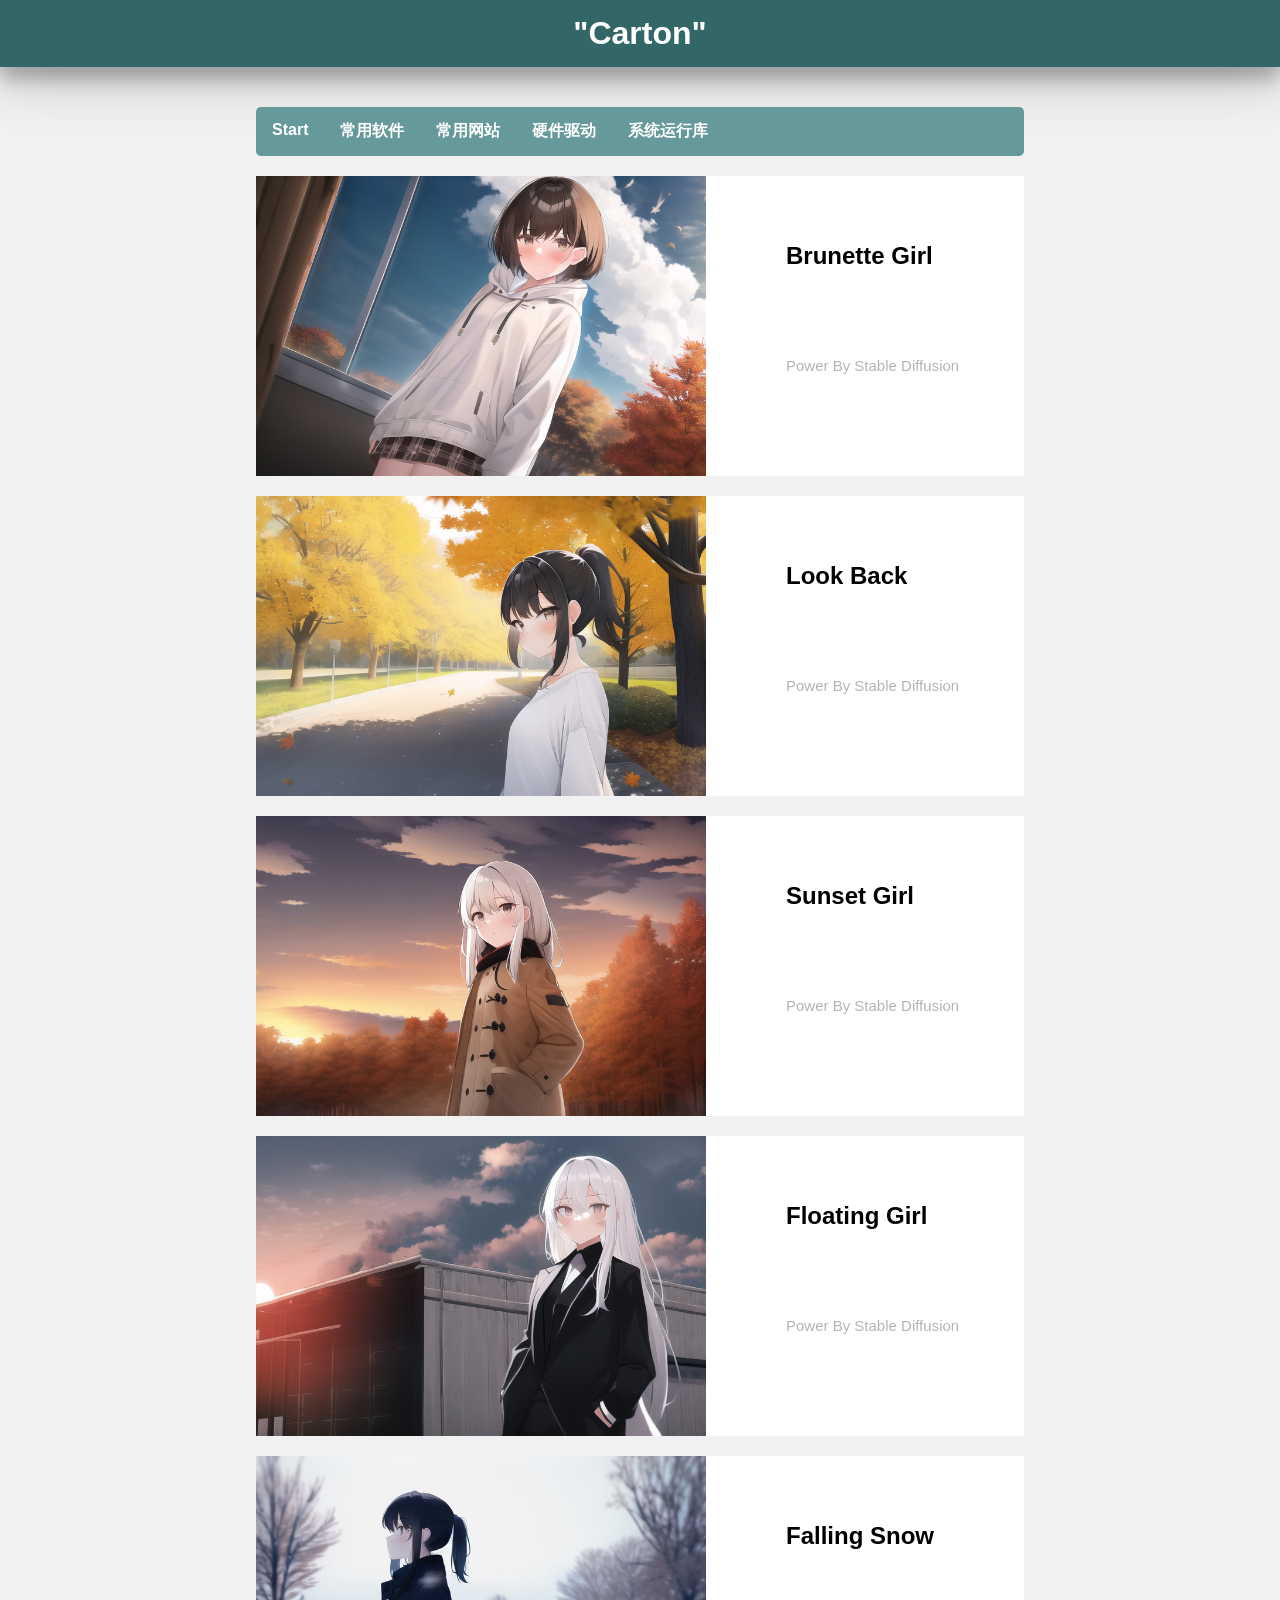
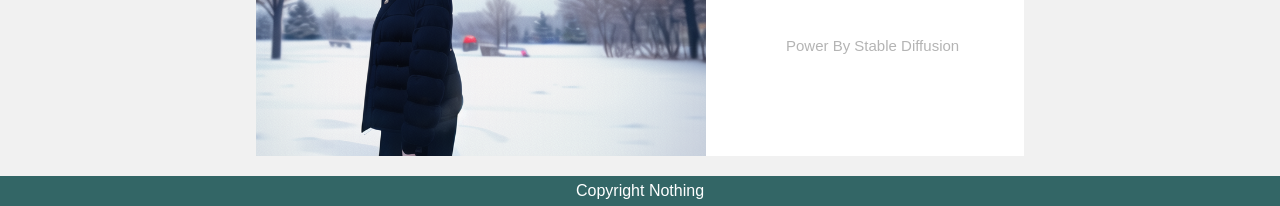
<file: index.html>
<!DOCTYPE html>
<html>
<head>
  <meta charset="utf-8">
  <meta name="viewport" content="width=device-width, initial-scale=1.0">
  <title>"Carton"</title>
  <link rel="stylesheet" type="text/css" href="css/index.css">
</head>

<body leftmargin="0" topmargin="0">

<div class="header">
<h1>"Carton"</h1>
</div>

<div class="topnav">
    <a class="active" href="https://hawkins766.github.io">Start</a>
    <a href="https://hawkins766.github.io/sharingsoftware.html">常用软件</a>
    <a href="https://hawkins766.github.io/commonly_used_website.html">常用网站</a>
    <a href="https://hawkins766.github.io/driver.html">硬件驱动</a>
    <a href="https://hawkins766.github.io/system_runtime.html">系统运行库</a>
</div>
<div class="main">
<div class="card">
<div class="picture">
<img src="picture/00125-3657841641-girl,short hair,brown hair,autumn,white eyes,trail,white shirt,white sweater,black plaid skirt,hooded jacket,sky,cloud,face,bare.png">
</div>
<div class="text">
<h2>Brunette Girl</h2>
<p>Power By Stable Diffusion</p>
</div>
</div>
<div class="card">
<div class="picture">
<img src="picture/00121-3328885487-girl,single ponytail,park,autumn,white eyes,trail.png">
</div>
<div class="text">
<h2>Look Back</h2>
<p>Power By Stable Diffusion</p>
</div>
</div>
<div class="card">
<div class="picture">
<img src="picture/00110-1424161955-girl, brown coat,white hair,white eyes,sky,cloud,sunrise,autumn,hand in pocket,big sister,cold look,maple,park,trail,face.png">
</div>
<div class="text">
<h2>Sunset Girl</h2>
<p>Power By Stable Diffusion</p>
</div>
</div>
<div class="card">
  <div class="picture">
  <img src="picture/00102-3314339551-girl,black suit,white hair,white eyes,sky,cloud,sunrise,summer,alley,hand in pocket,big sister.png">
  </div>
  <div class="text">
  <h2>Floating Girl</h2>
  <p>Power By Stable Diffusion</p>
  </div>
</div>
<div class="card">
  <div class="picture">
  <img src="picture/00119-1519470671-girl,single ponytail,snow,.png">
  </div>
  <div class="text">
  <h2>Falling Snow</h2>
  <p>Power By Stable Diffusion</p>
  </div>
</div>
</div>
<div class="footer">
Copyright Nothing
</div>

</body>
</html>
</file>
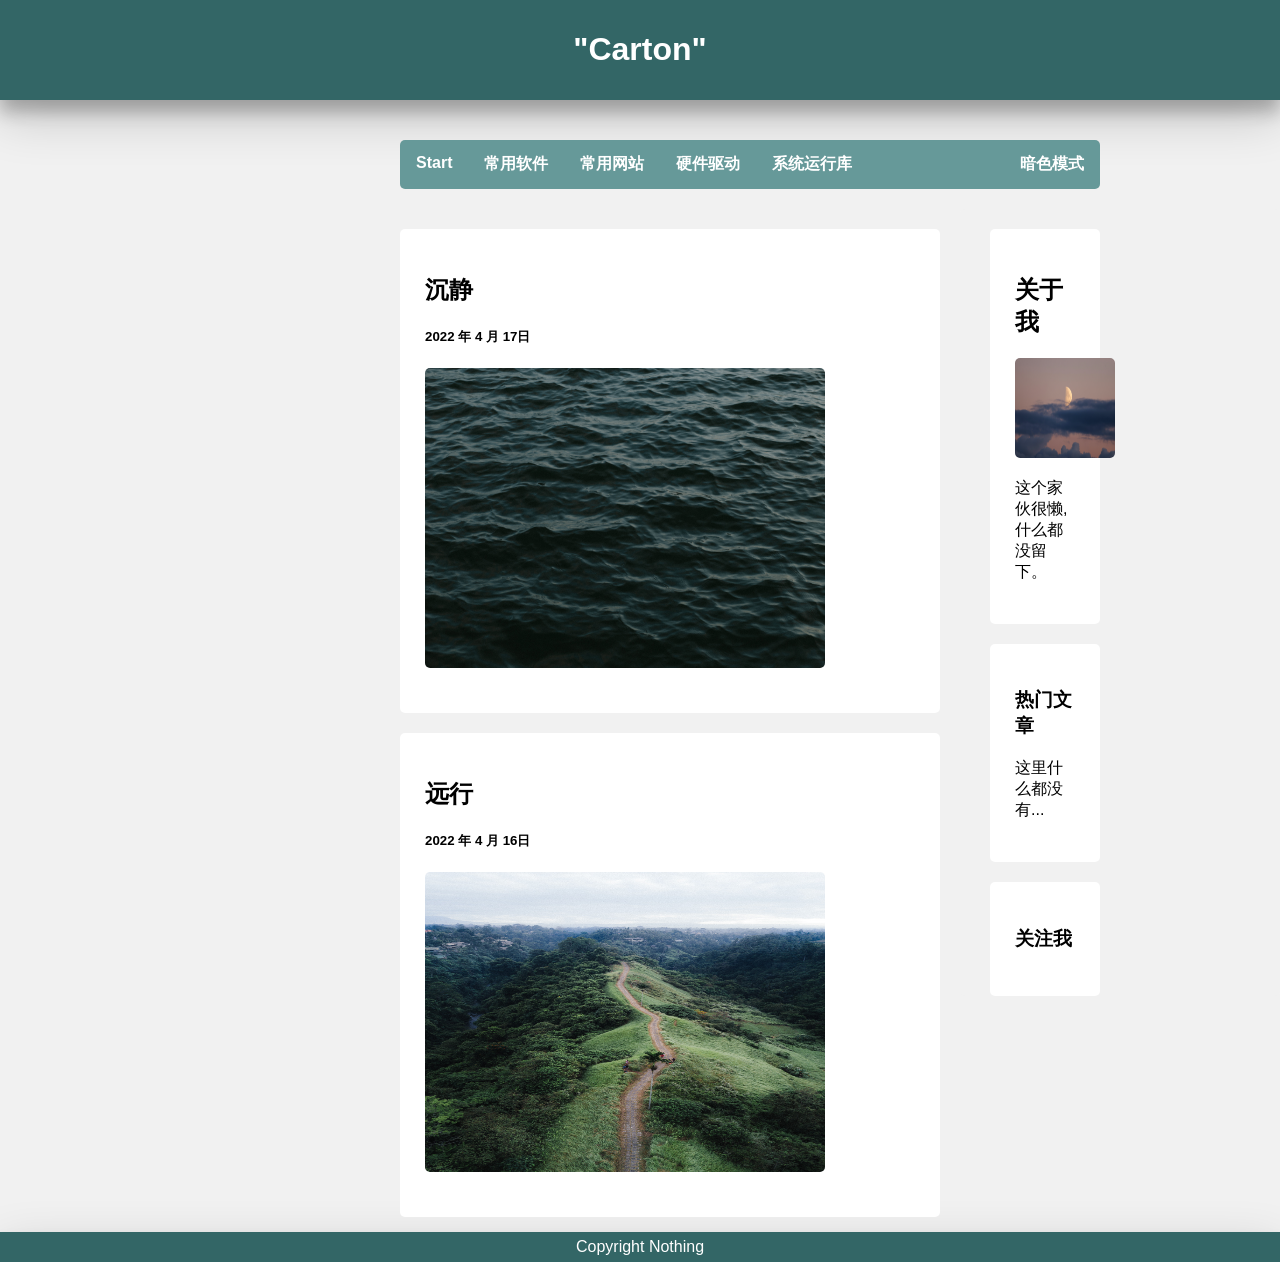
<file: Blog_index.html>
<!DOCTYPE html>
<html>
<head>
<meta charset="utf-8">
<title>"Carton"</title>
<link rel="stylesheet" type="text/css" href="css/blog_index.css">
</head>

<body leftmargin="0" topmargin="0">

<div class="header">
<h1>"Carton"</h1>
</div>

<div class="topnav">
    <a class="active" href="https://hawkins766.github.io">Start</a>
    <a href="https://hawkins766.github.io/sharingsoftware.html">常用软件</a>
    <a href="https://hawkins766.github.io/commonly_used_website.html">常用网站</a>
    <a href="https://hawkins766.github.io/driver.html">硬件驱动</a>
    <a href="https://hawkins766.github.io/system_runtime.html">系统运行库</a>
    <a style="float:right" href="https://hawkins766.github.io/index_night">暗色模式</a>
</div>
<div class="row">
    <div class="leftcolumn">
        <div class="card_0">
            <h2>沉静</h2>
            <h5>2022 年 4 月 17日</h5>
            <img class="img_0" src="picture/shui.jpg" alt="水" width="400"height="300">
            <p></p>
            <p></p>
          </div>
          <div class="card_0">
            <h2>远行</h2>
            <h5>2022 年 4 月 16日</h5>
            <img class="img_0" src="picture/justin-kauffman-a8lTjWJJgLA-unsplash.jpg" alt="山" width="400"height="300">
            <p></p>
            <p></p>
          </div>
    </div>
    <div class="rightcolumn">
      <div class="card_1">
        <h2>关于我</h2>
        <img class="img_user_small_0" src="picture/dima-solomin-mKZrEVFw654-unsplash.jpg" alt="月" width="100"height="100">
        <p>这个家伙很懒,什么都没留下。</p>
      </div>
      <div class="card_1">
        <h3>热门文章</h3>
        <p>这里什么都没有...</p>
      </div>
      <div class="card_1">
        <h3>关注我</h3>
      </div>
    </div>
  </div>
  


<div class="footer">
Copyright Nothing
</div>

</body>
</html>
</file>
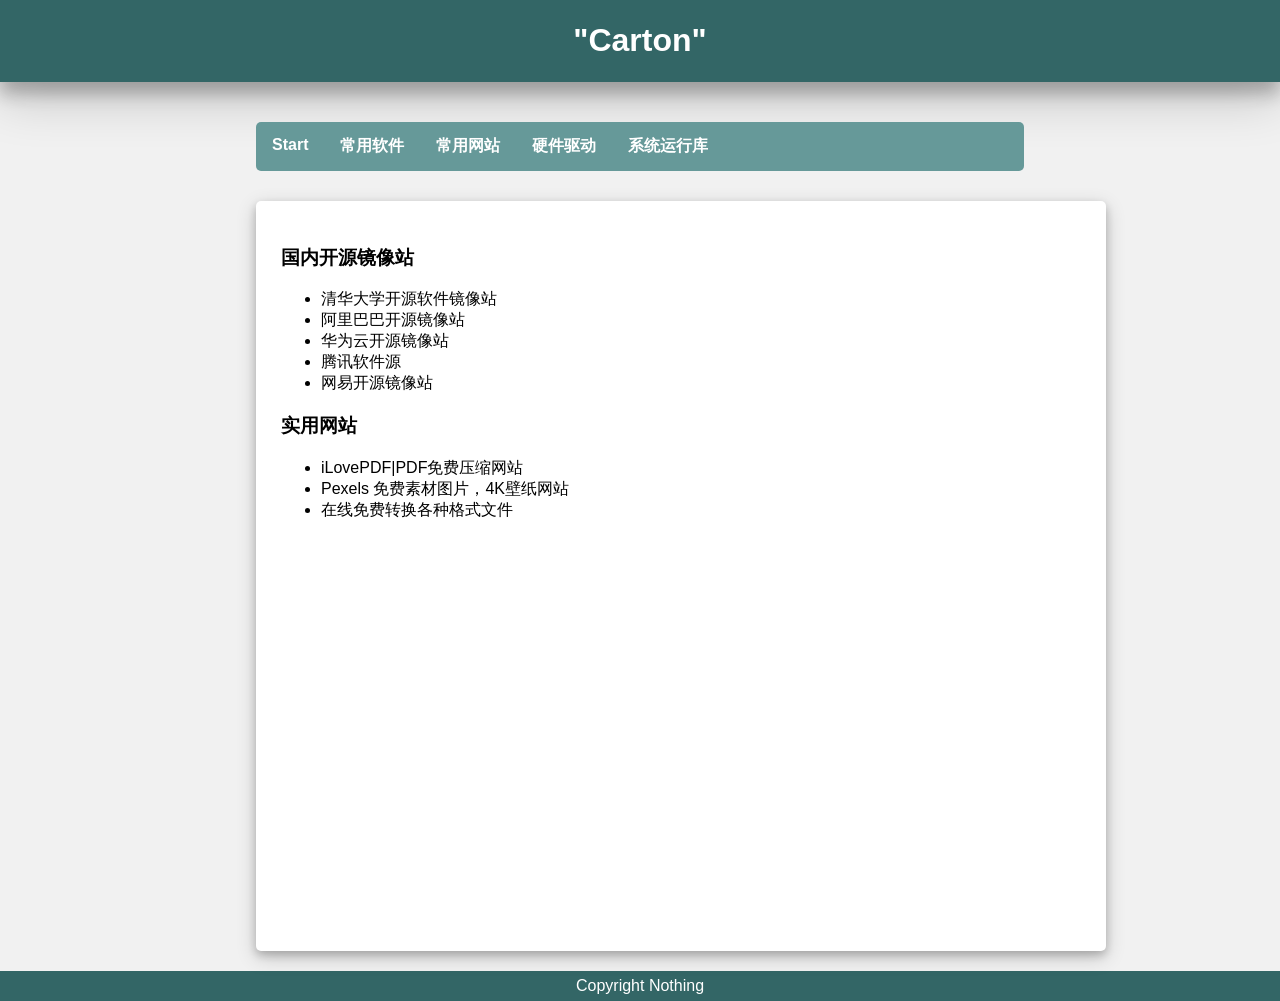
<file: commonly_used_website.html>
<!DOCTYPE html>
<html>
<head>
  <meta charset="utf-8">
  <title>常用网站</title>
  <link rel="stylesheet" type="text/css" href="css/style.css">
</head>
<body leftmargin="0" topmargin="0">
   <div class="header">
   <h1 id=>"Carton"</h1>
   </div>
   <div class="topnav">
          <a href="https://hawkins766.github.io">Start</a>
          <a href="https://hawkins766.github.io/sharingsoftware.html">常用软件</a>
          <a class="active" href="https://hawkins766.github.io/commonly_used_website.html">常用网站</a>
          <a href="https://hawkins766.github.io/driver.html">硬件驱动</a>
          <a href="https://hawkins766.github.io/system_runtime.html">系统运行库</a>
  </div>
  <div class="section">
  <h3>国内开源镜像站</h3>
  <ul>
     <li><a href="https://mirrors.tuna.tsinghua.edu.cn">清华大学开源软件镜像站</a></li>
     <li><a href="https://developer.aliyun.com/mirror/?spm=a2c6h.25603864.0.0.74092d1cVGFPGJ">阿里巴巴开源镜像站</a></li>
     <li><a href="https://mirrors.huaweicloud.com/home">华为云开源镜像站</a></li>
     <li><a href="https://mirrors.cloud.tencent.com/">腾讯软件源</a></li>
     <li><a href="http://mirrors.163.com/">网易开源镜像站</a></li>
   </ul>
   <h3>实用网站</h3>
   <ul>
      <li><a href="https://www.ilovepdf.com/zh-cn">iLovePDF|PDF免费压缩网站</a></li>
      <li><a href="https://www.pexels.com/zh-cn/">Pexels 免费素材图片，4K壁纸网站</a></li>
      <li><a href="https://products.aspose.app/pdf/zh/conversion">在线免费转换各种格式文件</a></li>
   </ul>
   </div>
   <div class="footer">
   Copyright Nothing
   </div>
</body>
</html>
</file>
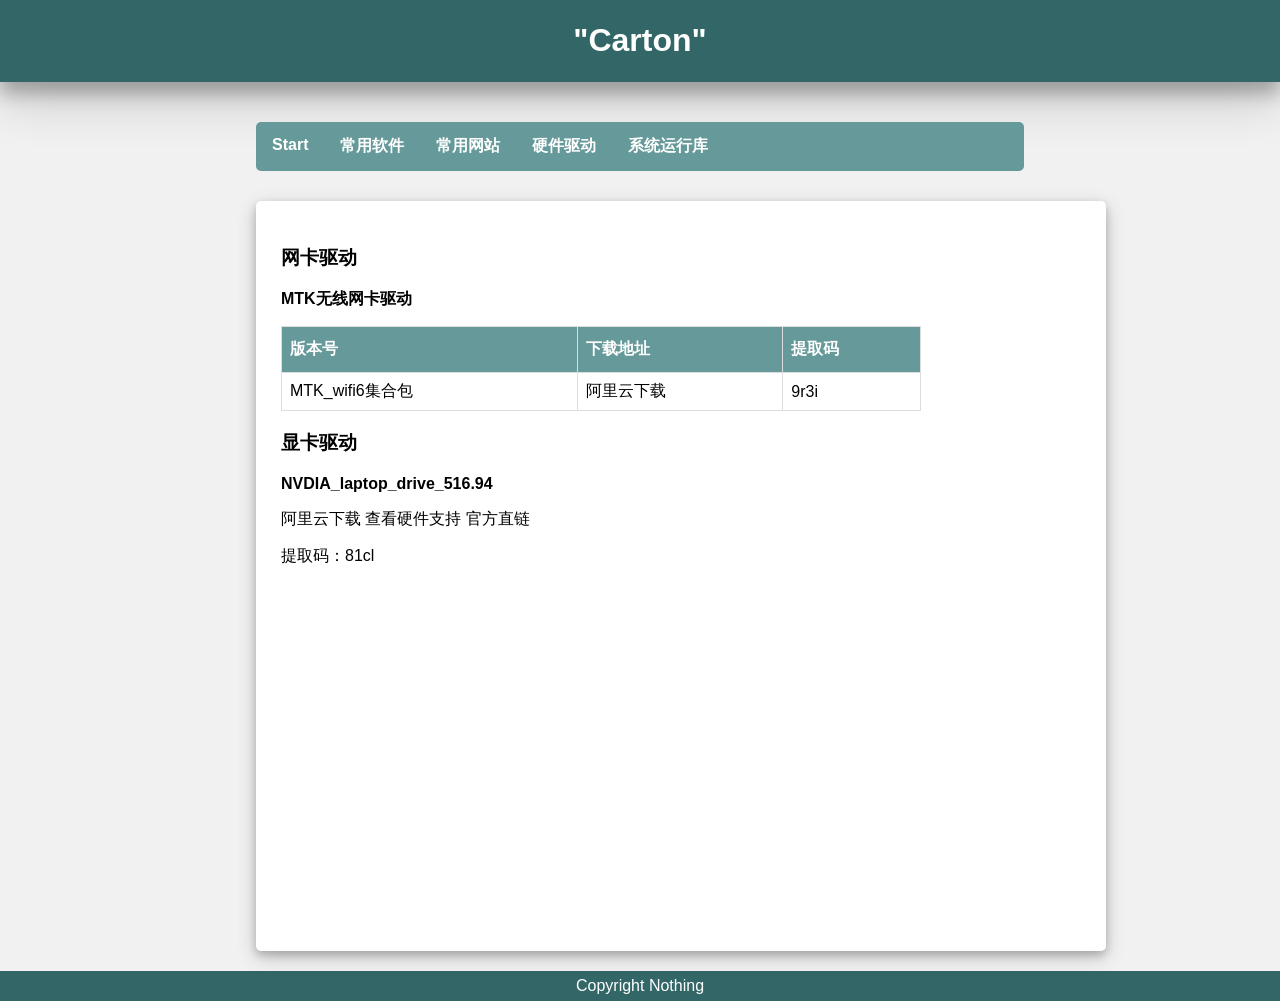
<file: driver.html>
<!DOCTYPE html>
<html>
<head>
  <meta charset="utf-8">
  <title>硬件驱动</title>
  <link rel="stylesheet" type="text/css" href="css/style.css">
</head>
<body leftmargin="0" topmargin="0">
<div class="header">
<h1 id=>"Carton"</h1>
</div>
<div class="topnav">
        <a href="https://hawkins766.github.io">Start</a>
        <a  href="https://hawkins766.github.io/sharingsoftware.html">常用软件</a>
        <a href="https://hawkins766.github.io/commonly_used_website.html">常用网站</a>
        <a class="active" href="https://hawkins766.github.io/driver.html">硬件驱动</a>
        <a href="https://hawkins766.github.io/system_runtime.html">系统运行库</a>
</div>
<div class="section">
<h3>网卡驱动</h3>
    <p>
        <b>MTK无线网卡驱动</b>
    </p>
    <table border="1" id="table_0">
        <tr>
            <th>版本号</th>
            <th>下载地址</th>
            <th>提取码</th>
        </tr>
        <tr>
            <td> MTK_wifi6集合包 </td>
            <td><a href= "https://www.aliyundrive.com/s/3mUnBUaBgta"> 阿里云下载 </a></td>
            <td> 9r3i </td>
       </tr>
    </table>
<h3>显卡驱动</h3>
    <p>
        <b>NVDIA_laptop_drive_516.94</b>
    </p>
    <a href="https://www.aliyundrive.com/s/MsuEAohKF2d">阿里云下载</a>
    <a href="https://hawkins766.github.io/file/nv_laptop_details.html">查看硬件支持</a>
    <a href="https://cn.download.nvidia.com/Windows/516.94/516.94-notebook-win10-win11-64bit-international-dch-whql.exe">官方直链 </a>
    <p>提取码：81cl</p>
</div>
<div class="footer">
Copyright Nothing
</div>
</body>
</html>
</file>
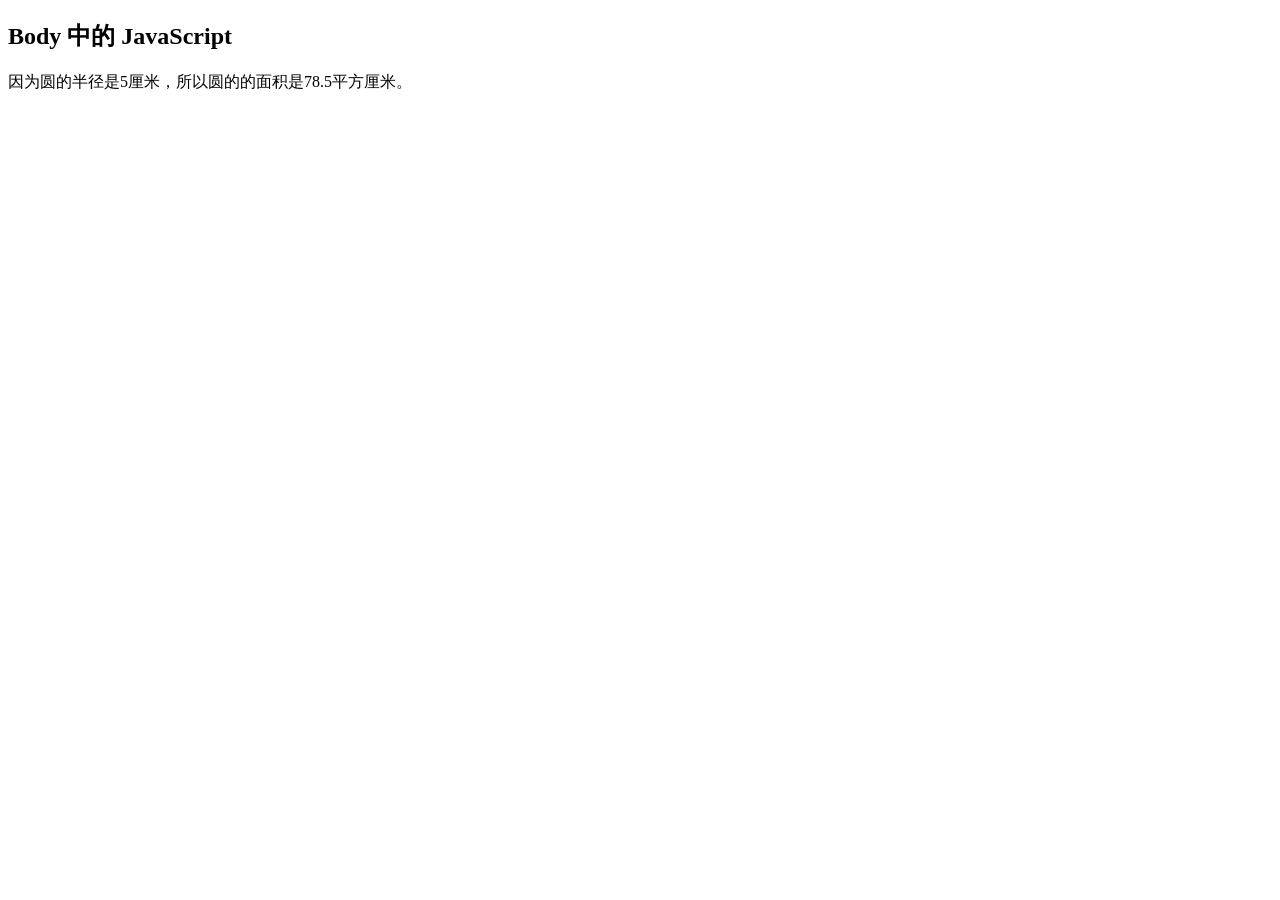
<file: jsTest.html>
<!DOCTYPE html>
<html>
<body>

<h2>Body 中的 JavaScript</h2>

<p id="demo0"></p>
<script>
var Pi = 3.14;
var radius = 5;
var diameter = radius + radius;
var area = Pi * ((diameter/2) ** 2);
document.getElementById("demo0").innerHTML =
"因为圆的半径是" + radius + "厘米，"+
"所以圆的的面积是" + area + "平方厘米。";  

</script>

</body>
</html>
</file>
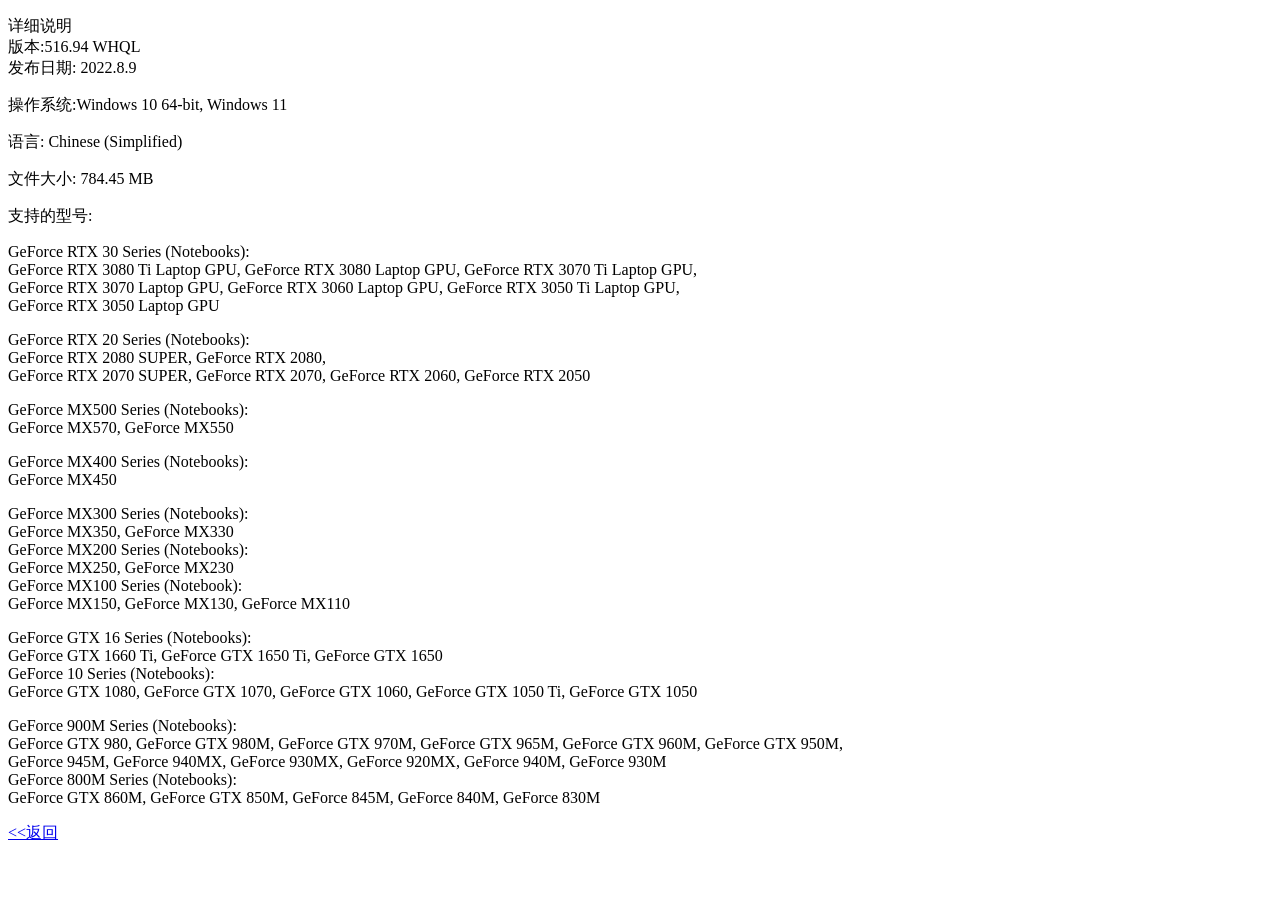
<file: nv_laptop_details.html>
<!DOCTYPE html>
<html>
    <head>
        <meta charset="utf-8">
        <title>nv_laptop_details</title>
    </head>
<body>
<p>详细说明<br>版本:516.94 WHQL<br>发布日期:	2022.8.9</p>
<p>操作系统:Windows 10 64-bit, Windows 11</p>
<p>语言:	Chinese (Simplified)</p>
<p>文件大小:	784.45 MB</p>
<p>支持的型号:</p>
<p>GeForce RTX 30 Series (Notebooks):<br>GeForce RTX 3080 Ti Laptop GPU, GeForce RTX 3080 Laptop GPU, GeForce RTX 3070 Ti Laptop GPU,<br> GeForce RTX 3070 Laptop GPU, GeForce RTX 3060 Laptop GPU, GeForce RTX 3050 Ti Laptop GPU,<br> GeForce RTX 3050 Laptop GPU
</p>
<p>GeForce RTX 20 Series (Notebooks):<br>GeForce RTX 2080 SUPER, GeForce RTX 2080, <br>GeForce RTX 2070 SUPER, GeForce RTX 2070, GeForce RTX 2060, GeForce RTX 2050
</p>
<p>GeForce MX500 Series (Notebooks):<br>
GeForce MX570, GeForce MX550<br>
</p>
<p>GeForce MX400 Series (Notebooks):<br>
GeForce MX450<br>
</p>
<p>GeForce MX300 Series (Notebooks):<br>
GeForce MX350, GeForce MX330<br>
GeForce MX200 Series (Notebooks):<br>
GeForce MX250, GeForce MX230<br>
GeForce MX100 Series (Notebook):<br>
GeForce MX150, GeForce MX130, GeForce MX110<br>
</p>
<p>GeForce GTX 16 Series (Notebooks):<br>
GeForce GTX 1660 Ti, GeForce GTX 1650 Ti, GeForce GTX 1650<br>
GeForce 10 Series (Notebooks):<br>
GeForce GTX 1080, GeForce GTX 1070, GeForce GTX 1060, GeForce GTX 1050 Ti, GeForce GTX 1050<br>
</p>
<p>GeForce 900M Series (Notebooks):<br>
GeForce GTX 980, GeForce GTX 980M, GeForce GTX 970M, GeForce GTX 965M, GeForce GTX 960M, GeForce GTX 950M, <br>GeForce 945M, GeForce 940MX, GeForce 930MX, GeForce 920MX, GeForce 940M, GeForce 930M<br>
GeForce 800M Series (Notebooks):<br>
GeForce GTX 860M, GeForce GTX 850M, GeForce 845M, GeForce 840M, GeForce 830M<br>
</p>
    <a href=https://hawkins766.github.io/sharingsoftware.html><<返回</a>
</body>
</html>
</file>
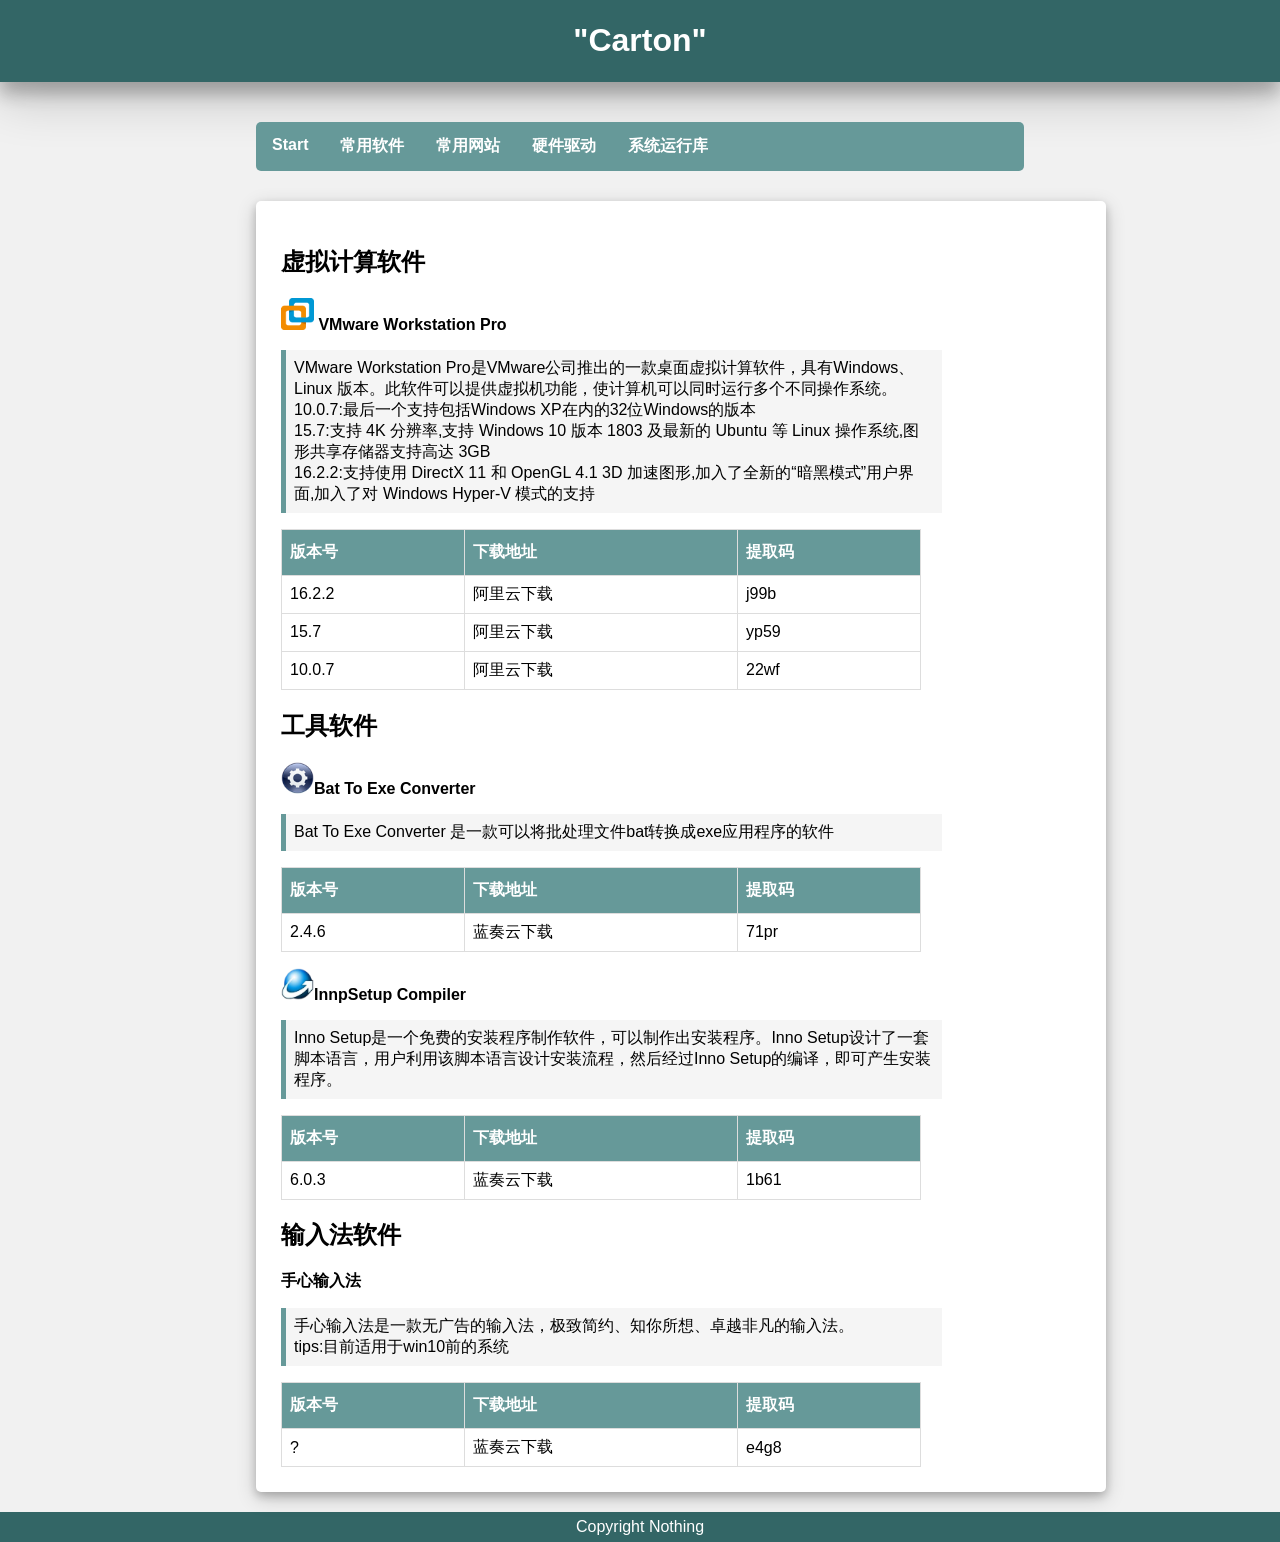
<file: sharingsoftware.html>
<!DOCTYPE html>
<html>
<head>
<meta charset="utf-8">
<title>常用软件</title>
<link rel="stylesheet" type="text/css" href="css/style.css">
</head>
<body leftmargin="0" topmargin="0">
    <div class="header">
    <h1 id=>"Carton"</h1>
    </div>
    <div class="topnav">
        <a class="active" href="https://hawkins766.github.io">Start</a>
        <a href="https://hawkins766.github.io/sharingsoftware.html">常用软件</a>
        <a href="https://hawkins766.github.io/commonly_used_website.html">常用网站</a>
        <a href="https://hawkins766.github.io/driver.html">硬件驱动</a>
        <a href="https://hawkins766.github.io/system_runtime.html">系统运行库</a>
    </div>
    <div class="section">
    <h2>虚拟计算软件</h2>
    <b>
        <p id="vmware"><img src="picture/Vmware_workstation_16_icon.svg.png" alt="VMware图标" width="33" height="32"> VMware Workstation Pro</p>
    </b>
    <p id="introduction_0">VMware Workstation Pro是VMware公司推出的一款桌面虚拟计算软件，具有Windows、Linux 版本。此软件可以提供虚拟机功能，使计算机可以同时运行多个不同操作系统。
        <br>10.0.7:最后一个支持包括Windows XP在内的32位Windows的版本<br>
            15.7:支持 4K 分辨率,支持 Windows 10 版本 1803 及最新的 Ubuntu 等 Linux 操作系统,图形共享存储器支持高达 3GB<br>
            16.2.2:支持使用 DirectX 11 和 OpenGL 4.1 3D 加速图形,加入了全新的“暗黑模式”用户界面,加入了对 Windows Hyper-V 模式的支持
    </p>
    <table border="1" id="table_0">
        <tr>
            <th>版本号</th>
            <th>下载地址</th>
            <th>提取码</th>
       </tr>
       <tr>
           <td> 16.2.2 </td>
           <td><a href= "https://www.aliyundrive.com/s/hTdLkH7GqkZ"> 阿里云下载 </a></td>
           <td> j99b </td>
       </tr>
       <tr>
           <td> 15.7 </td>
           <td><a href= "https://www.aliyundrive.com/s/ioSo1oRMHKn"> 阿里云下载 </a></td>
           <td> yp59 </td>
       </tr>
       <tr>
           <td> 10.0.7 </td>
           <td><a href= "https://www.aliyundrive.com/s/s1rSvyX8mRB"> 阿里云下载 </a></td>
           <td> 22wf </td>
       </tr>
    </table>
    <h2>工具软件</h2>
    <b>
        <p id="bat"><img src="picture/Bat_To_Exe_Converter_48x48.png" alt="图标" width="33" height="32">Bat To Exe Converter</p>
    </b>
    <p id="introduction_0">Bat To Exe Converter 是一款可以将批处理文件bat转换成exe应用程序的软件</p>
    <table border="1" id="table_0">
        <tr>
            <th>版本号</th>
            <th>下载地址</th>
            <th>提取码</th>
       </tr>
       <tr>
            <td>2.4.6</td>
            <td><a href="https://wwc.lanzoum.com/ihql20aijfra">蓝奏云下载</a></td>
            <td>71pr</td>
       </tr>
    </table>
    <b>
        <p id="innp"><img src="picture/innpsetup.png" alt="图标" width="33" height="32">InnpSetup Compiler</p>
    </b>
    <p id="introduction_0">Inno Setup是一个免费的安装程序制作软件，可以制作出安装程序。Inno Setup设计了一套脚本语言，用户利用该脚本语言设计安装流程，然后经过Inno Setup的编译，即可产生安装程序。</p>
    <table border="1" id="table_0">
        <tr>
            <th>版本号</th>
            <th>下载地址</th>
            <th>提取码</th>
       </tr>
       <tr>
            <td>6.0.3</td>
            <td><a href="https://wwc.lanzoum.com/ikwTl0aijg2b">蓝奏云下载</a></td>
            <td>1b61</td>
       </tr>
    </table>
    <h2>输入法软件</h2>
    <b>手心输入法</b>
    <p id="introduction_0">手心输入法是一款无广告的输入法，极致简约、知你所想、卓越非凡的输入法。<br>tips:目前适用于win10前的系统</p>
        <table border="1" id="table_0">
            <tr>
                <th>版本号</th>
                <th>下载地址</th>
                <th>提取码</th>
            </tr>
            <tr>
                <td>?</td>
                <td><a href="https://wwc.lanzoum.com/iMgFV0aik9dg">蓝奏云下载</a></td>
                <td>e4g8</td>
            </tr>
        </table>
    </div>
    <div class="footer">
    Copyright Nothing
    </div>
</body>
</html>
</file>
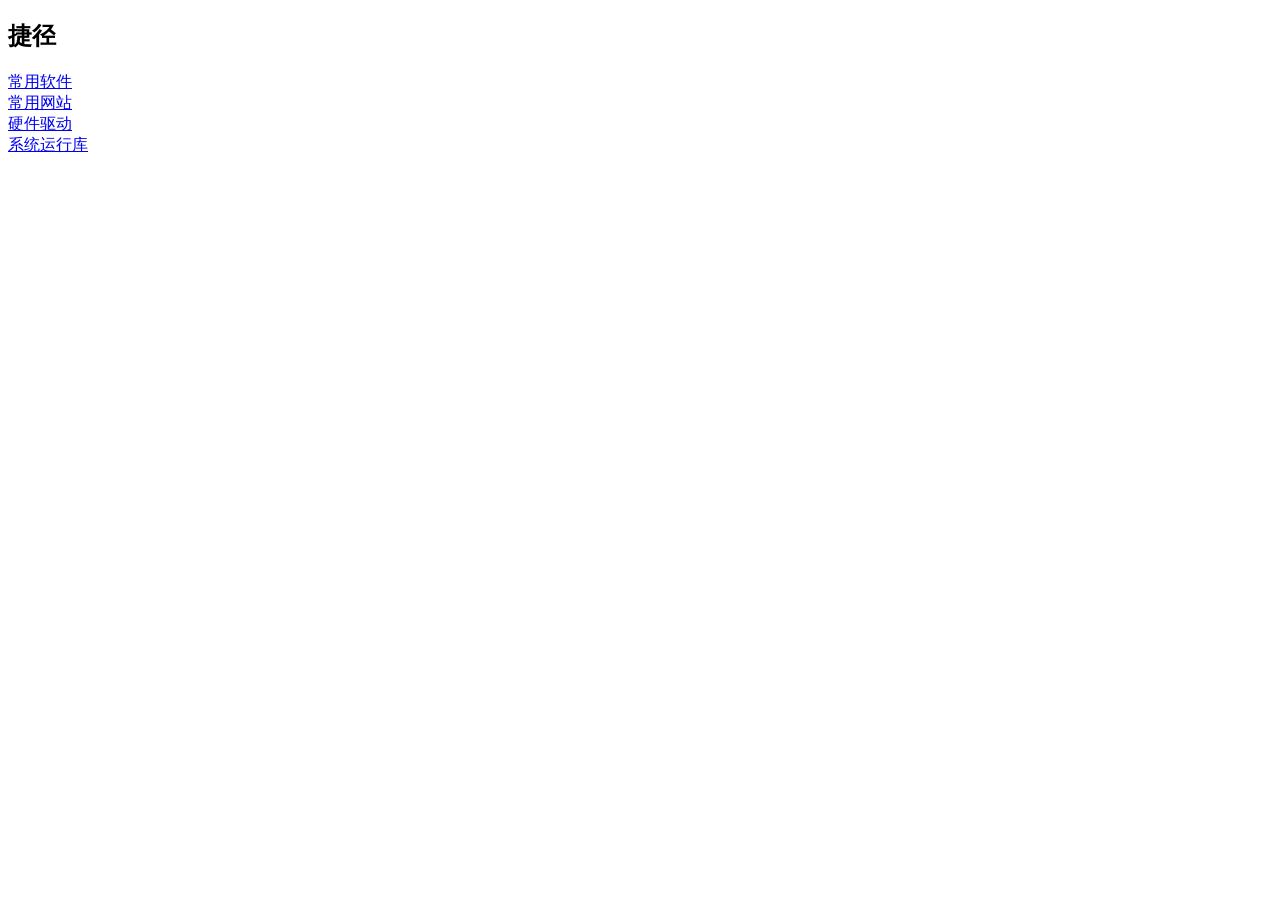
<file: speed.html>
<!DOCTYPE html>
<html>
<head>
    <meta charset="utf-8">
    <title>捷径</title>
</head>
<body>
    <h2>捷径</h2>
    <a href="https://hawkins766.github.io/sharingsoftware.html">常用软件</a><br>
    <a href="https://hawkins766.github.io/commonly_used_website.html">常用网站</a><br>
    <a href="https://hawkins766.github.io/driver.html">硬件驱动</a><br>
    <a href="https://hawkins766.github.io/system_runtime.html">系统运行库</a><br>
</body>
</html>
</file>
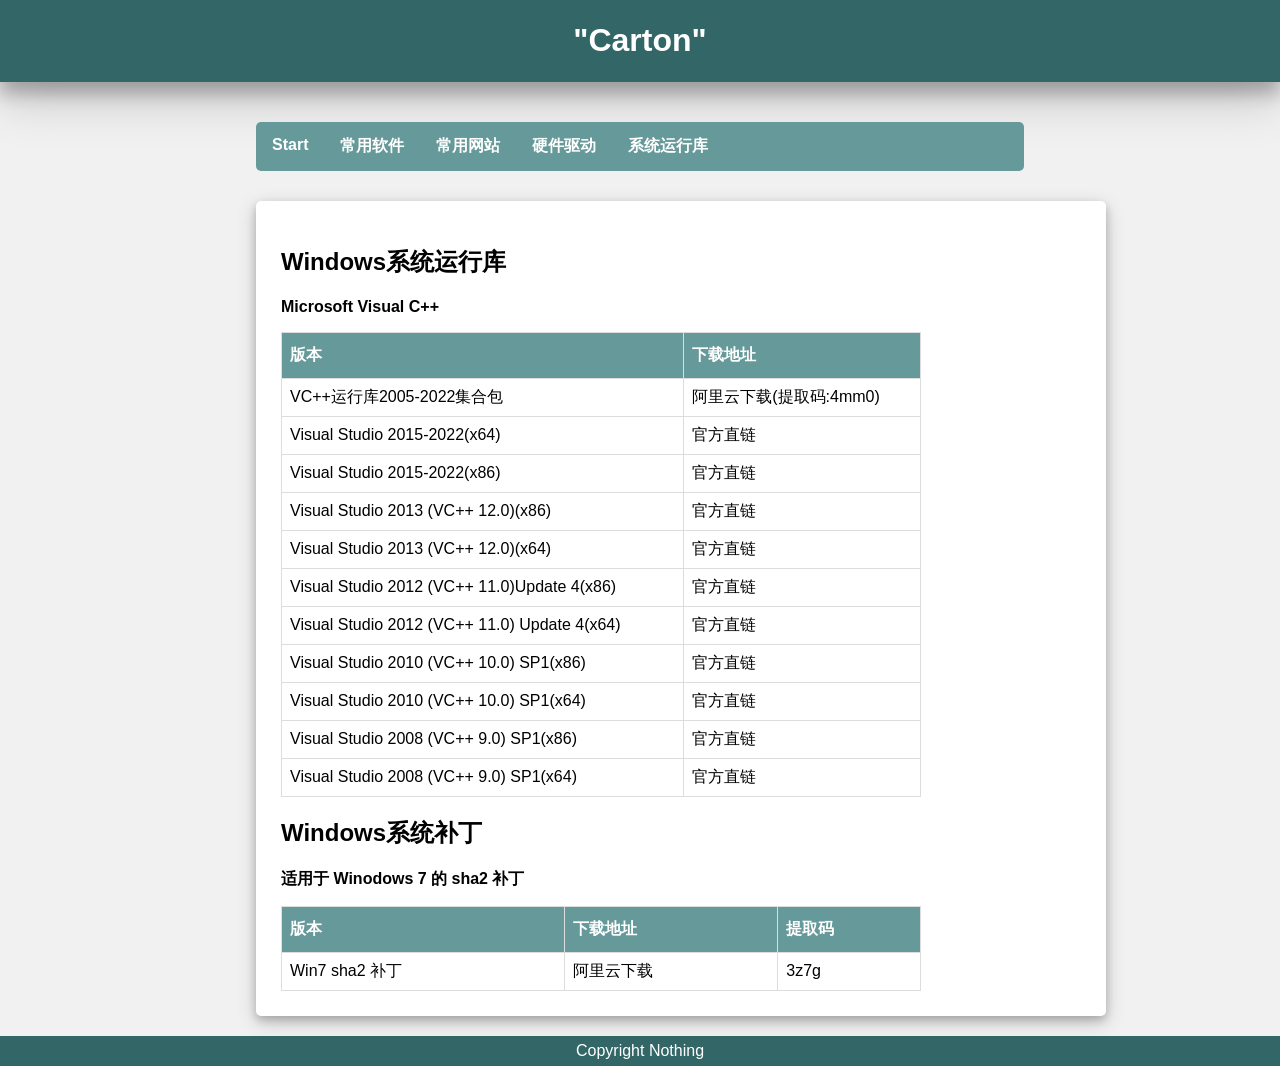
<file: system_runtime.html>
<!DOCTYPE html>
<html>
<head>
  <meta charset="utf-8">
  <title>系统运行库</title>
  <link rel="stylesheet" type="text/css" href="css/style.css">
</head>
<body leftmargin="0" topmargin="0">
    <div class="header">
    <h1 id=>"Carton"</h1>
    </div>
    <div class="topnav">
        <a href="https://hawkins766.github.io">Start</a>
        <a href="https://hawkins766.github.io/sharingsoftware.html">常用软件</a>
        <a href="https://hawkins766.github.io/commonly_used_website.html">常用网站</a>
        <a href="https://hawkins766.github.io/driver.html">硬件驱动</a>
        <a class="active" href="https://hawkins766.github.io/system_runtime.html">系统运行库</a>
    </div>
    <div class="section">
    <h2>Windows系统运行库</h2>
    <p>
       <b>Microsoft Visual C++</b>
    </p>
    <table border="1" id="table_0">
        <tr>
            <th>版本</th>
            <th>下载地址</th>
        </tr>
        <tr>
            <td>VC++运行库2005-2022集合包</td>
            <td><a href= "https://www.aliyundrive.com/s/HtxygAQqooa"> 阿里云下载(提取码:4mm0) </a></td>
        </tr>
        <tr>
            <td>Visual Studio 2015-2022(x64)</td>
            <td><a href= "https://aka.ms/vs/17/release/vc_redist.x64.exe"> 官方直链 </a></td>
        </tr>
        <tr>
            <td>Visual Studio 2015-2022(x86)</td>
            <td><a href="https://aka.ms/vs/17/release/vc_redist.x86.exe"> 官方直链 </a></td>
        </tr>
        <tr>
            <td>Visual Studio 2013 (VC++ 12.0)(x86)</td>
            <td><a href="https://aka.ms/highdpimfc2013x86enu"> 官方直链 </a></td>
        </tr>
        <tr>
            <td>Visual Studio 2013 (VC++ 12.0)(x64)</td>
            <td><a href="https://aka.ms/highdpimfc2013x64enu"> 官方直链 </a></td>
        </tr>
        <tr>
            <td>Visual Studio 2012 (VC++ 11.0)Update 4(x86)</td>
            <td><a href="https://download.microsoft.com/download/1/6/B/16B06F60-3B20-4FF2-B699-5E9B7962F9AE/VSU_4/vcredist_x86.exe"> 官方直链 </a></td>
        </tr>
        <tr>
            <td>Visual Studio 2012 (VC++ 11.0) Update 4(x64)</td>
            <td><a href="https://download.microsoft.com/download/1/6/B/16B06F60-3B20-4FF2-B699-5E9B7962F9AE/VSU_4/vcredist_x64.exe"> 官方直链 </a></td>
        </tr>
        <tr>
            <td>Visual Studio 2010 (VC++ 10.0) SP1(x86)</td>
            <td><a href="https://download.microsoft.com/download/1/6/5/165255E7-1014-4D0A-B094-B6A430A6BFFC/vcredist_x86.exe"> 官方直链 </a></td>
        </tr>
        <tr>
            <td>Visual Studio 2010 (VC++ 10.0) SP1(x64)</td>
            <td><a href="https://download.microsoft.com/download/1/6/5/165255E7-1014-4D0A-B094-B6A430A6BFFC/vcredist_x64.exe"> 官方直链 </a></td>
        </tr>
        <tr>
            <td>Visual Studio 2008 (VC++ 9.0) SP1(x86)</td>
            <td><a href="https://download.microsoft.com/download/5/D/8/5D8C65CB-C849-4025-8E95-C3966CAFD8AE/vcredist_x86.exe"> 官方直链 </a></td>
        </tr>
        <tr>
            <td>Visual Studio 2008 (VC++ 9.0) SP1(x64)</td>
            <td><a href="https://download.microsoft.com/download/5/D/8/5D8C65CB-C849-4025-8E95-C3966CAFD8AE/vcredist_x64.exe"> 官方直链 </a></td>
        </tr>
    </table>
    <h2>Windows系统补丁</h2>
    <p><b>适用于 Winodows 7 的 sha2 补丁</b></p>
    <table border="1" id="table_0">
        <tr>
            <th>版本</th>
            <th>下载地址</th>
            <th>提取码</th>
        </tr>
        <tr>
            <td>Win7 sha2 补丁</td>
            <td><a href="https://www.aliyundrive.com/s/88ZLrQvqyu2">阿里云下载</a></td>
            <td>3z7g</td>
        </tr>
    </table>
    </div>
    <div class="footer">
    Copyright Nothing
    </div>
</body>
</html>
</file>
<file: css/index.css>
* {
    box-sizing: border-box;
    margin: 0;
    padding: 0;
  }
  :root {
    --body-color:#333;
    --body-bg-color:#f1f1f1;
    --header-color:white;
    --header-bg-color:#336666;
    --topnav-a-color:#ffffff;
    --topnav-hover-bg-color:#336666;
    --topnav-hover-color:rgb(255, 255, 255);
    --topnav-bg-color:#669999;
    --card-bg-color:#fff;
    --card-text-bg-color:rgb(255, 255, 255);
    --card-text-h2-color:rgba(0, 0, 0, 0.997);
    --card-text-p-color:rgb(180, 180, 180);
    --footer-bg-color:#336666;
    --footer-color:white;
    --img-filter:brightness(100%);
  }
  @media (prefers-color-scheme: dark) {
    :root {
      --body-color:#ccc;
      --body-bg-color:#161513;
      --header-color:rgb(249, 249, 249);
      --header-bg-color:#232122;
      --topnav-a-color:rgb(192, 192, 192);
      --topnav-hover-bg-color:#555555;
      --topnav-hover-color:rgb(192, 192, 192);
      --topnav-bg-color:#232122;
      --card-text-bg-color:#232122;
      --card-text-h2-color:rgba(238, 238, 238, 0.997);
      --card-text-p-color:rgb(180, 180, 180);
      --footer-bg-color:#232122;
      --footer-color:white;
      --img-filter:brightness(75%);
    }
  }
  body {
    font-family: Arial;
    padding: 0px;
    color: var(--body-color);
    background-color: var(--body-bg-color);
  }
  /* 头部标题 */
  .header {
      background-color: var(--header-bg-color);  /*背景色*/
      color: var(--header-color);     /*文字颜色*/
      text-align:center;   /*文字居中*/
      padding:15px;  /*内边距*/
      border:0px solid #f1f1f1;  /*边框*/
      border-radius: 0px;  /*圆角边框*/
      font-family: "Microsoft YaHei", "Arial Narrow", sans-serif; /*字体*/
      box-shadow: 0 12px 16px 0 rgba(0,0,0,0.24), 0 17px 50px 0 rgba(0,0,0,0.19);
      
  }
  
  /* 导航条 */
  .topnav {
    overflow: hidden;
    background-color: var(--topnav-bg-color);
    border-radius: 5px;
    border:0px solid #f1f1f1; /*边框*/
    margin-top:40px; /*外边距*/
    transition: 3s;
    margin-left:20%; /*左边距*/
    margin-right:20%; /*右边距*/
    margin-bottom:20px; /*下边距*/
    top: 0;
  }
   
  /* 导航条链接 */
  .topnav a {
    float: left;
    display: block;
    color: var(--topnav-a-color);
    text-align: center;
    padding: 14px 16px;
    text-decoration: none;
    border-radius: 0px;
    font-weight:bold; /*加粗字体*/
    font-family: "Microsoft YaHei", "Arial Narrow", sans-serif; /*字体*/
    transition-duration: 0.4s;
  }
  /* 链接颜色修改 */
  .topnav a:hover {
    background-color: var(--topnav-hover-bg-color);
    color: var(--topnav-hover-color);
  }
  
  /*页尾*/
  .footer {
      background-color: var(--footer-bg-color);  /*背景色*/
      color: var(--footer-color);    /*文字颜色*/
      clear:both;
      text-align:center;   /*文字居中*/
      padding:6px;  /*内边距*/
      border:0px solid #f1f1f1; /*边框*/
      margin-top:15px; /*外边距*/
      border-radius: 0px;  /*圆角边框*/
      font-family: "Microsoft YaHei", "Arial Narrow", sans-serif; /*字体*/
      font-weight:lighter; /*细字体*/
  }
  
  .card{
    position: relative;
    width: auto;
    height: 300px;
    border-radius: 0px;
    background-color: var(--card-bg-color);
    overflow: hidden;
    cursor: pointer;
    transition: all 0.4s;
    margin-bottom:20px; /*下边距*/
  }

  .picture{
    position: absolute;
    top: 0;
    left: 0;
    width: auto;
    height: 600px;
    overflow: hidden;
    filter: var(--img-filter);
  }
  .picture img{
    width: 450px;
    height: 300px;
    transition: all 0.4s;
  }
  .card:hover .picture img{
    transform: scale(1.2);
  }
  .text{
    position: absolute;
    top:0;
    left: 450px;
    right: -450px;
    width: auto;
    height: 600px;
    background-color: var(--card-text-bg-color);
    transition:  0.3s;
    padding: 50px;
    
  }
  .card:hover .text{
    left: 430px;
  }
  .text h2{
    color: var(--card-text-h2-color);
    font-family: "Microsoft YaHei", "Arial Narrow", sans-serif;
    line-height: 60px;
    text-align: left;
    margin-left: 30px;
    margin-bottom:70px;

  }
  .text p{
    padding: 0 30px;
    font-family: "Microsoft YaHei", "Arial Narrow", sans-serif;
    color: var(--card-text-p-color);
    font-size: 15px;
    line-height: 20px;
    text-align: left;
  }
  .main {
    margin-left:20%;
    margin-right:20%;
  }
</file>
<file: css/blog_index.css>
* {
    box-sizing: border-box;
  }
  body {
    font-family: Arial;
    padding: 0px;
    background: #f1f1f1;
  }
  /* 头部标题 */
  .header {
      background-color:#336666;  /*背景色*/
      color:white;     /*文字颜色*/
      text-align:center;   /*文字居中*/
      padding:10px;  /*内边距*/
      border:0px solid #f1f1f1;  /*边框*/
      border-radius: 0px;  /*圆角边框*/
      font-family: "Microsoft YaHei", "Arial Narrow", sans-serif; /*字体*/
      box-shadow: 0 12px 16px 0 rgba(0,0,0,0.24), 0 17px 50px 0 rgba(0,0,0,0.19);
  }
  
  /* 导航条 */
  .topnav {
    overflow: hidden;
    background-color: #669999;
    border-radius: 5px;
    border:0px solid #f1f1f1; /*边框*/
    margin-top:40px; /*外边距*/
    transition: 3s;
    margin-left:400px; /*左边距*/
    margin-right:180px; /*右边距*/
    margin-bottom:20px; /*下边距*/
    position: sticky;
    top: 0;
  }
   
  /* 导航条链接 */
  .topnav a {
    float: left;
    display: block;
    color: #ffffff;
    text-align: center;
    padding: 14px 16px;
    text-decoration: none;
    border-radius: 0px;
    font-weight:bold; /*加粗字体*/
    font-family: "Microsoft YaHei", "Arial Narrow", sans-serif; /*字体*/
    transition-duration: 0.4s;
    
  }
  /* 链接颜色修改 */
  .topnav a:hover {
    background-color: #336666;
    color: rgb(255, 255, 255);
  }
  
  /* 创建两列 */
  .leftcolumn {   
    float: left;
    width: 75%;
  }
  
  /* 右侧栏 */
  .rightcolumn {
    float: left;
    width: 25%;
    background-color: #f1f1f1;
    padding-left: 20px;
    border-radius: 5px;  /*圆角边框*/
    font-family: "Microsoft YaHei", "Arial Narrow", sans-serif; /*字体*/
  }
  
  /* 图像部分 */
  .fake_img {
    background-color: #aaa;
    width: 100%;
    padding: 20px;
    border-radius: 5px;  /*圆角边框*/
  }
  .img_0 {
      padding: 0px;
      border-radius: 5px;  /*圆角边框*/
  }
  .img_user_small_0 {
      padding: 0px;
      border-radius: 5px;  /*圆角边框*/
  }
  
  /* 文章卡片效果 */
  .card_0 {
    background-color: #ffffff;
    padding: 25px;
    margin-top: 20px;
    border-radius: 5px;  /*圆角边框*/
    margin-left:400px; /*左边距*/
    margin-right:20px; /*右边距*/
  }
  .card_1 {
    background-color: #ffffff;
    padding: 25px;
    margin-top: 20px;
    border-radius: 5px;  /*圆角边框*/
    margin-left:10px; /*左边距*/
    margin-right:180px; /*右边距*/
  }
  /* 列后面清除浮动 */
  .row:after {
    content: "";
    display: table;
    clear: both;
  }
  
  /*页尾*/
  .footer {
      background-color:#336666;  /*背景色*/
      color:white;    /*文字颜色*/
      clear:both;
      text-align:center;   /*文字居中*/
      padding:6px;  /*内边距*/
      border:0px solid #f1f1f1; /*边框*/
      margin-top:15px; /*外边距*/
      border-radius: 0px;  /*圆角边框*/
      font-family: "Microsoft YaHei", "Arial Narrow", sans-serif; /*字体*/
      font-weight:lighter; /*细字体*/
      box-shadow: 0 12px 16px 0 rgba(0,0,0,0.24), 0 17px 50px 0 rgba(0,0,0,0.19);
  }
  
  /* 响应式布局 - 屏幕尺寸小于 800px 时，两列布局改为上下布局 */
  @media screen and (max-width: 800px) {
    .leftcolumn, .rightcolumn {   
      width: 100%;
      padding: 0;
    }
  }
   
  /* 响应式布局 -屏幕尺寸小于 400px 时，导航等布局改为上下布局 */
  @media screen and (max-width: 400px) {
    .topnav a {
      float: none;
      width: 100%;
    }
  }
  
  /* 未访问链接*/
  .card_0 :link {
      color:#000000;
      text-decoration:none; /*隐藏下划线*/
  }
  /* 已访问链接 */
  .card_0 a:visited {
      color:#000000;
      text-decoration:none; /*隐藏下划线*/
  }
  /* 鼠标移动到链接上 */
  .card_0 a:hover {
      color:#336666;
      text-decoration:none; /*隐藏下划线*/
      font-size:100%;   /*触碰时改变字体大小*/
  }
  /* 鼠标点击时 */
  .card_0 a:active {
      color:#336666;
      text-decoration:none;  /*隐藏列表标记符*/
  }
  /*注意： a:hover 必须在 a:link 和 a:visited 之后，需要严格按顺序才能看到效果*/
  /*注意： a:active 必须在 a:hover 之后。*/
  
  /* 未访问链接*/
  .card_1 :link {
      color:#000000;
      text-decoration:none; /*隐藏下划线*/
  }
  /* 已访问链接 */
  .card_1 a:visited {
      color:#000000;
      text-decoration:none; /*隐藏下划线*/
  }
  /* 鼠标移动到链接上 */
  .card_1 a:hover {
      color:#336666;
      text-decoration:none; /*隐藏下划线*/
      font-size:100%;   /*触碰时改变字体大小*/
  }
  /* 鼠标点击时 */
  .card_1 a:active {
      color:#336666;
      text-decoration:none;  /*隐藏列表标记符*/
  }
</file>
<file: css/style.css>
/*全局背景色*/
body {
    font-family: Arial;
    padding: 0px;
    color: var(--body-color);
    background-color: var(--body-bg-color);
  }
  :root {
    --body-color:#333;
    --body-bg-color:#f1f1f1;
    --header-color:white;
    --header-bg-color:#336666;
    --topnav-a-color:#ffffff;
    --topnav-hover-bg-color:#336666;
    --topnav-hover-color:rgb(255, 255, 255);
    --topnav-bg-color:#669999;
    --section-bg-color:rgb(255, 255, 255);
    --section-color:rgb(0, 0, 0);
    --section-link-color:rgb(0, 0, 0);
    --section-link-visited-color:rgb(0, 0, 0);
    --table-head-bg-color:#669999;
    --table-bg-color:white;
    --table-border:1px solid #ddd;
    --introduction-bg-color:#f5f5f5;
    --footer-bg-color:#336666;
    --footer-color:white;
    --img-filter:brightness(100%);
  }
  @media (prefers-color-scheme: dark) {
    :root {
      --body-color:rgb(0, 0, 0);
      --body-bg-color:#161513;
      --header-color:rgb(249, 249, 249);
      --header-bg-color:#232122;
      --topnav-a-color:rgb(192, 192, 192);
      --topnav-hover-bg-color:#555555;
      --topnav-hover-color:rgb(192, 192, 192);
      --topnav-bg-color:#232122;
      --section-bg-color:#232122;
      --section-color:rgba(238, 238, 238, 0.997);
      --section-link-color:rgba(238, 238, 238, 0.997);
      --section-link-visited-color:rgba(238, 238, 238, 0.997);
      --table-head-bg-color:#333;
      --table-bg-color:#161513;
      --table-border:1px solid rgb(184, 184, 184);
      --introduction-bg-color:#333;
      --footer-bg-color:#232122;
      --footer-color:rgba(238, 238, 238, 0.997);
      --img-filter:brightness(75%);
    }
  }
  /*页头*/
  .header {
    background-color: var(--header-bg-color);  /*背景色*/
    color: var(--header-color);     /*文字颜色*/
    text-align:center;   /*文字居中*/
    padding:1px;  /*内边距*/
    border-radius: 0px;  /*圆角边框*/
    font-family: "Microsoft YaHei", "Arial Narrow", sans-serif; /*字体*/
    box-shadow: 0 12px 16px 0 rgba(0,0,0,0.24), 0 17px 50px 0 rgba(0,0,0,0.19);
  }
  /* 导航条 */
  .topnav {
    overflow: hidden;
    background-color: var(--topnav-bg-color);
    border-radius: 5px;
    border:0px solid #f1f1f1; /*边框*/
    margin-top:40px; /*外边距*/
    transition: 3s;
    margin-left:20%; /*左边距*/
    margin-right:20%; /*右边距*/
    margin-bottom:20px; /*下边距*/
    top: 0;
  }
   
  /* 导航条链接 */
  .topnav a {
    float: left;
    display: block;
    color: var(--topnav-a-color);
    text-align: center;
    padding: 14px 16px;
    text-decoration: none;
    border-radius: 0px;
    font-weight:bold; /*加粗字体*/
    font-family: "Microsoft YaHei", "Arial Narrow", sans-serif; /*字体*/
    transition-duration: 0.4s;
  }
  /* 链接颜色修改 */
  .topnav a:hover {
    background-color: var(--topnav-hover-bg-color);
    color: var(--topnav-hover-color);
  }
  /*网页内容*/
  .section {
      background-color: var(--section-bg-color);
      color: var(--section-color);
      width:800px;
      min-height: 700px;
      float:left;
      margin-top: 10px; /*上边距*/
      margin-bottom:20px; /*下边距*/
      margin-left:20%; /*左边距*/
      margin-right:20px; /*右边距*/
      padding:25px; /*内边距*/
      border-radius: 5px;  /*圆角边框*/
      font-family: "Microsoft YaHei", "Arial Narrow", sans-serif; /*字体*/
      box-shadow: 0 4px 8px 0 rgba(0, 0, 0, 0.2), 0 6px 20px 0 rgba(0, 0, 0, 0.19);
  }
  /*右索引外部设置*/
  #index {
      background-color: rgb(255, 255, 255);
      color: #669999;
      min-width: 210px; 
      min-height: 100px;
      float:left;
      margin-top: 10px; /*上边距*/
      margin-bottom:20px; /*下边距*/
      margin-left:20px; /*左边距*/
      margin-right:0px; /*右边距*/
      padding:25px; /*内边距*/
      border-radius: 5px;  /*圆角边框*/
      font-family: "Microsoft YaHei", "Arial Narrow", sans-serif; /*字体*/
      box-shadow: 0 4px 8px 0 rgba(0, 0, 0, 0.2), 0 6px 20px 0 rgba(0, 0, 0, 0.19);
      position: sticky;
      top: 0;
  }
  /*右索引内部设置*/
  #ul_1 {
      list-style-type: none;
      font-weight:bold;  /*加粗字体*/
  }
  /*页尾*/
  .footer {
    background-color: var(--footer-bg-color);  /*背景色*/
    color: var(--footer-color);    /*文字颜色*/
    clear:both;
    text-align:center;   /*文字居中*/
    padding:6px;  /*内边距*/
    border:0px solid #f1f1f1; /*边框*/
    margin-top:15px; /*外边距*/
    border-radius: 0px;  /*圆角边框*/
    font-family: "Microsoft YaHei", "Arial Narrow", sans-serif; /*字体*/
    font-weight:lighter; /*细字体*/
}
  
  /*
  ====链接相关设置====
  */
  /*此处仅对内容内的链接生效*/
  /* 未访问链接*/
  .section a:link {
      color:var(--section-link-color);
      text-decoration:none;
  }
  /* 已访问链接 */
  .section a:visited {
      color:var(--section-link-visited-color);
      text-decoration:none;
  }
  /* 鼠标移动到链接上 */
  .section a:hover {
      color:#336666;
      text-decoration:none;
      font-size:100%;   /*触碰时改变字体大小*/
      transition-duration: 0.4s;
  }
  /* 鼠标点击时 */
  .section a:active {
      color:#669999;
      text-decoration:none;
  }
  /*end*/
  
  /*此处仅对索引栏中的链接生效*/
  /* 未访问链接*/
  #index a:link {
      color:#336666;
      text-decoration:none;
  }
  /* 已访问链接 */
  #index a:visited {
      color:#336666;
      text-decoration:none;
  }
  /* 鼠标移动到链接上 */
  #index a:hover {
      color:#669999;
      text-decoration:none;
      font-size:100%;   /*触碰时改变字体大小*/
      transition-duration: 0.4s;
  }
  /* 鼠标点击时 */
  #index a:active {
      color:#669999;
      text-decoration:none;
  }
  /*end*/
  /*
  表格设置
  */
  #table_0 {
      border-collapse: collapse;
      width: 80%;
      border-radius: 5px;  /*圆角边框*/
  }
  #table_0 th, #table_0 td {
      border: var(--table-border);
      padding: 8px;
      text-align: left;
  }
  #table_0 th {
    padding-top: 12px;
    padding-bottom: 12px;
    text-align: left;
    background-color: var(--table-head-bg-color);
    color: white;
  }
  /*可悬停表格*/
  #table_0 tr:hover {
      background-color:var(--table-bg-color);
  }
  /*条状表格*/
  #table_0 tr:nth-child(even){
      background-color: var(--table-bg-color);
  } 
  /*软件简介*/
  #introduction_0 {
      background-color: var(--introduction-bg-color);
      border-top-style: none;
      border-right-style: none;
      border-bottom-style: none;
      border-left-style: solid;
      border-left-color: #669999;
      border-width: 0px 0px 0px 5px;
      text-align: left;
      padding: 8px;
      width: 80%;
  }
  /*分页文件*/
</file>
